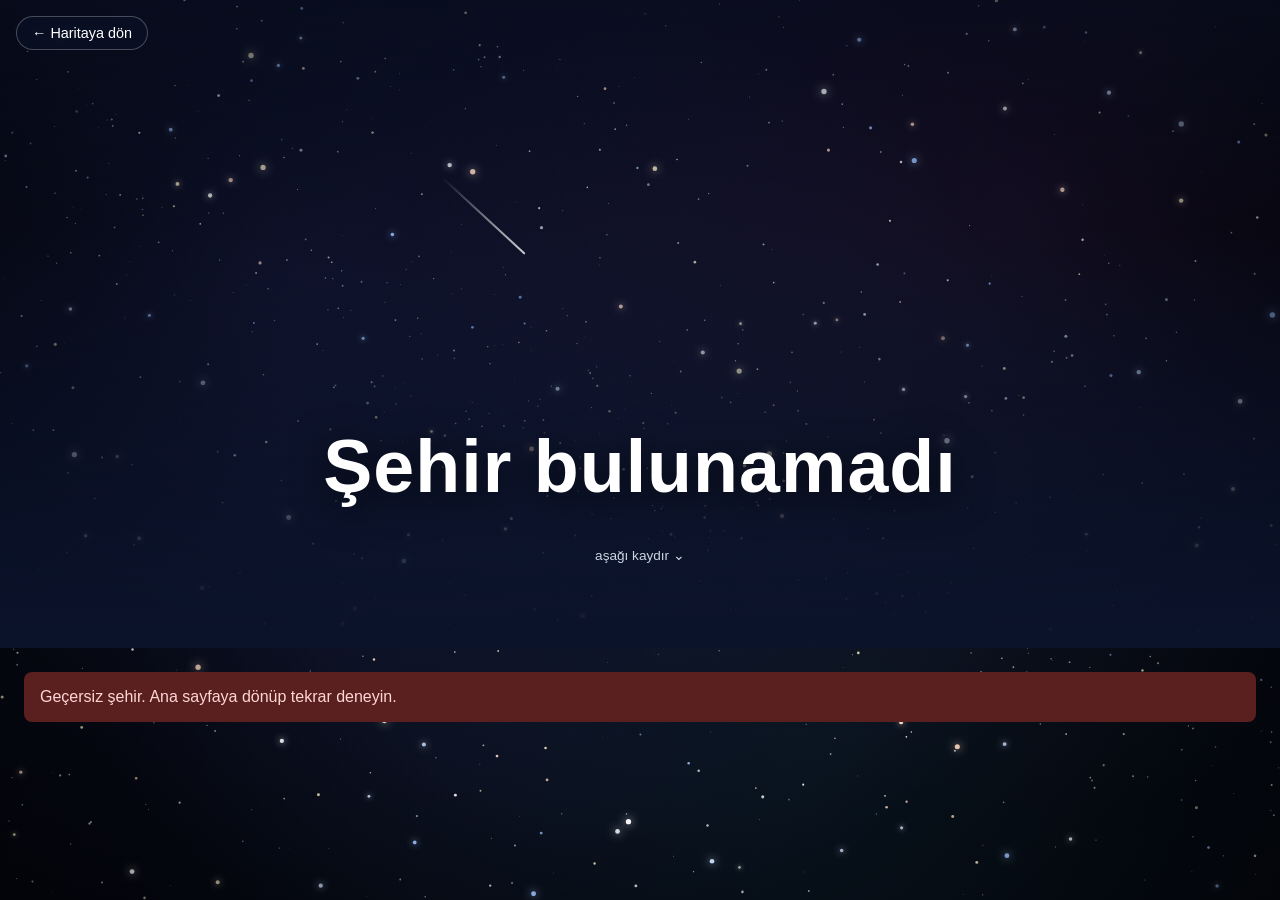
<file: city.html>
<!DOCTYPE html>
<html lang="tr">
<head>
  <meta charset="UTF-8">
  <meta name="viewport" content="width=device-width, initial-scale=1, viewport-fit=cover">
  <title>Şehir Detayı - Avrupa Gezi</title>
  <link rel="stylesheet" href="style.css?v=19">
</head>
<body>
  <a href="index.html" class="back-link" onclick="try{sessionStorage.setItem('avrupa_return_map','1')}catch(e){}">&larr; Haritaya dön</a>

  <section class="hero" id="hero">
    <div class="hero-bg" id="hero-bg"></div>
    <div class="hero-overlay"></div>
    <div class="hero-content" id="hero-content">
      <h1 class="hero-title" id="hero-title"></h1>
      <p class="hero-sub" id="hero-sub"></p>
      <div class="hero-meta" id="hero-meta"></div>
      <button class="ss-launch" id="ss-launch" hidden>▶ Slayt gösterisi</button>
      <span class="hero-scroll-hint">aşağı kaydır ⌄</span>
    </div>
  </section>

  <main id="photo-grid" class="photo-sections"></main>

  <script src="background.js?v=9"></script>
  <script src="cities.js?v=6"></script>
  <script src="visited.js?v=2"></script>
  <script src="guides.js?v=1"></script>
  <script src="lib.js?v=7"></script>
  <script src="photos.js?v=6"></script>
  <script src="detail.js?v=15"></script>
</body>
</html>
</file>
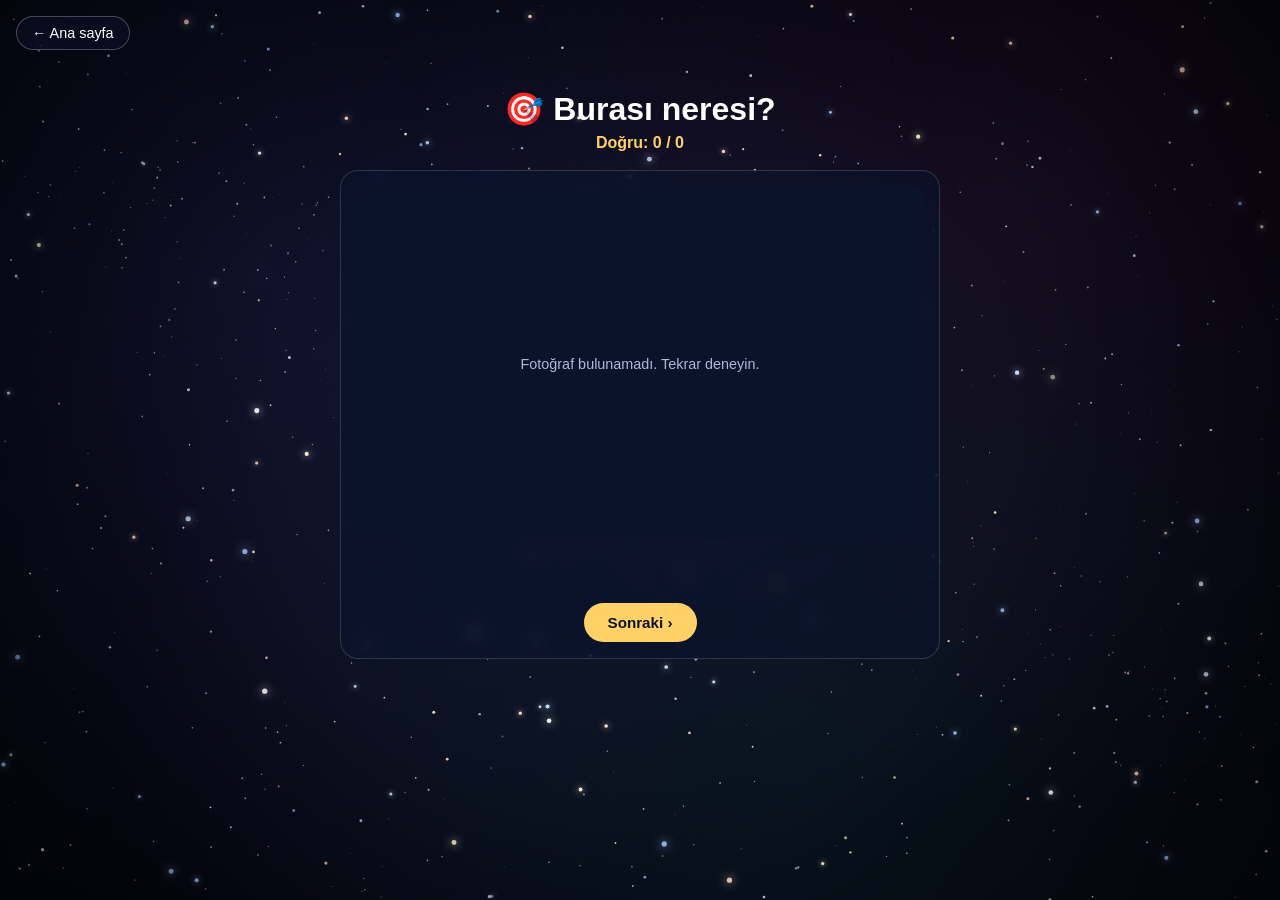
<file: quiz.html>
<!DOCTYPE html>
<html lang="tr">
<head>
  <meta charset="UTF-8">
  <meta name="viewport" content="width=device-width, initial-scale=1, viewport-fit=cover">
  <title>Burası Neresi? - Avrupa Gezi</title>
  <link rel="stylesheet" href="style.css?v=19">
</head>
<body>
  <a href="index.html" class="back-link">&larr; Ana sayfa</a>

  <main class="quiz-wrap">
    <h1 class="quiz-title">🎯 Burası neresi?</h1>
    <p class="quiz-score" id="quiz-score">Doğru: 0 / 0</p>
    <div class="quiz-card">
      <div class="quiz-photo" id="quiz-photo"></div>
      <div class="quiz-options" id="quiz-options"></div>
      <div class="quiz-feedback" id="quiz-feedback"></div>
      <button class="quiz-next" id="quiz-next" hidden>Sonraki ›</button>
    </div>
  </main>

  <script src="background.js?v=9"></script>
  <script src="cities.js?v=6"></script>
  <script src="visited.js?v=2"></script>
  <script src="lib.js?v=7"></script>
  <script src="photos.js?v=6"></script>
  <script src="quiz.js?v=1"></script>
</body>
</html>
</file>
<file: style.css>
* {
  box-sizing: border-box;
}

body {
  margin: 0;
  font-family: -apple-system, "Segoe UI", Roboto, sans-serif;
  background: #0b132b;
  color: #ffffff;
  position: relative;
}

#bg-canvas {
  position: fixed;
  top: 0;
  left: 0;
  width: 100vw;
  height: 100vh;
  z-index: -1;
  pointer-events: none;
}

.page-header {
  padding: 32px 24px 16px;
  text-align: center;
}

.page-header h1 {
  margin: 0 0 8px;
  font-size: 2rem;
}

.globe-hint {
  margin: 0;
  font-size: 0.9rem;
  color: #c9d6df;
}

body.home-fullscreen {
  overflow: hidden;
  height: 100vh;
}

.overlay-header {
  position: fixed;
  top: 0;
  left: 0;
  width: 100%;
  z-index: 5;
  padding: 24px 24px 40px;
  pointer-events: none;
  background: linear-gradient(to bottom, rgba(11, 19, 43, 0.85), transparent);
}

.globe-container {
  position: fixed;
  inset: 0;
  z-index: 1;
}

.globe-container canvas {
  display: block;
}

.globe-hint {
  animation: hint-pulse 2s ease-in-out infinite;
}

/* Harita moduna geçince büyük başlık pinlerle çakışmasın */
body.map-mode .overlay-header h1 {
  display: none;
}

@keyframes hint-pulse {
  0%, 100% { opacity: 0.65; transform: translateY(0); }
  50% { opacity: 1; transform: translateY(4px); }
}

/* Düz harita üzerindeki ülke/şehir seçim pinleri */
.map-overlay {
  position: fixed;
  inset: 0;
  z-index: 6;
  pointer-events: none;
}

.map-pin {
  position: absolute;
  transform: translate(-50%, -100%);
  display: flex;
  flex-direction: column;
  align-items: center;
  gap: 4px;
  margin: 0;
  padding: 0;
  border: 0;
  background: none;
  font-family: inherit;
  line-height: 1;
  cursor: pointer;
  pointer-events: auto;
}

.map-pin .pin-dot {
  width: 12px;
  height: 12px;
  border-radius: 50%;
  background: #ffd166;
  border: 2px solid #ffffff;
  box-shadow: 0 0 10px rgba(255, 209, 102, 0.85);
  transition: transform 0.15s ease;
}

.map-pin .pin-label {
  font-size: 0.78rem;
  color: #ffffff;
  background: rgba(11, 19, 43, 0.72);
  padding: 2px 9px;
  border-radius: 999px;
  white-space: nowrap;
}

.map-pin.is-country .pin-dot {
  width: 15px;
  height: 15px;
}

/* Pasaporta eklenen şehir/ülke → yeşil nokta (küredeki yeşille uyumlu) */
.map-pin.is-marked .pin-dot {
  background: #5fdd87;
  box-shadow: 0 0 9px rgba(95, 221, 135, 0.9);
}

.map-pin.is-country .pin-label {
  font-weight: 600;
}

.map-pin:hover {
  z-index: 10;
}

.map-pin:hover .pin-dot {
  transform: scale(1.3);
}

.map-back {
  position: fixed;
  top: 20px;
  left: 20px;
  z-index: 8;
  pointer-events: auto;
  padding: 8px 16px;
  font-size: 0.9rem;
  color: #ffffff;
  background: rgba(255, 255, 255, 0.12);
  border: 1px solid rgba(255, 255, 255, 0.5);
  border-radius: 8px;
  cursor: pointer;
  backdrop-filter: blur(6px);
}

.map-back:hover {
  background: rgba(255, 255, 255, 0.22);
}

/* Harita arama kutusu (sağ üst) — yalnızca harita modunda görünür */
.map-search {
  position: fixed;
  top: 16px;
  right: 16px;
  z-index: 30;
  width: 270px;
  max-width: calc(100vw - 32px);
  display: none;
}

body.map-mode .map-search {
  display: block;
}

/* "Beni şaşırt" butonu — yalnızca dünya haritası (harita modu) ekranında */
.surprise-btn {
  position: fixed;
  left: 50%;
  bottom: 26px;
  transform: translateX(-50%);
  z-index: 7;
  display: none;
  padding: 12px 24px;
  font-family: inherit;
  font-size: 0.98rem;
  font-weight: 600;
  color: #0b132b;
  background: linear-gradient(135deg, #ffe08a, #ffd166);
  border: 0;
  border-radius: 999px;
  cursor: pointer;
  box-shadow: 0 8px 26px rgba(255, 209, 102, 0.35), 0 4px 14px rgba(0, 0, 0, 0.4);
  transition: transform 0.15s ease, box-shadow 0.15s ease;
}

.surprise-btn:hover {
  transform: translateX(-50%) translateY(-3px);
  box-shadow: 0 12px 32px rgba(255, 209, 102, 0.5), 0 4px 14px rgba(0, 0, 0, 0.4);
}

.surprise-btn:disabled {
  opacity: 0.85;
  cursor: default;
}

body.map-mode .surprise-btn {
  display: block;
}

body.route-mode .surprise-btn {
  display: none;
}

.map-search input {
  width: 100%;
  padding: 11px 16px;
  font-size: 0.95rem;
  color: #ffffff;
  background: rgba(11, 19, 43, 0.72);
  border: 1px solid rgba(255, 255, 255, 0.3);
  border-radius: 999px;
  outline: none;
  backdrop-filter: blur(8px);
}

.map-search input::placeholder {
  color: #aebbd6;
}

.map-search input:focus {
  border-color: #ffd166;
}

.map-search-results {
  margin-top: 8px;
  background: rgba(11, 19, 43, 0.92);
  border: 1px solid rgba(255, 255, 255, 0.15);
  border-radius: 12px;
  overflow: hidden;
  display: none;
  backdrop-filter: blur(8px);
}

.map-search-results.open {
  display: block;
}

.map-search-item {
  display: flex;
  justify-content: space-between;
  align-items: center;
  gap: 10px;
  width: 100%;
  padding: 10px 14px;
  color: #ffffff;
  background: none;
  border: 0;
  border-bottom: 1px solid rgba(255, 255, 255, 0.07);
  font-family: inherit;
  text-align: left;
  cursor: pointer;
}

.map-search-item:last-child {
  border-bottom: 0;
}

.map-search-item:hover {
  background: rgba(255, 255, 255, 0.1);
}

.msi-name {
  font-size: 0.95rem;
}

.msi-sub {
  font-size: 0.78rem;
  color: #ffd166;
  white-space: nowrap;
}

/* ---------- Harita araç çubuğu + Rota planlayıcı ---------- */
.map-tools {
  position: fixed;
  left: 16px;
  bottom: 16px;
  z-index: 30;
  display: none;
  flex-wrap: wrap;
  gap: 10px;
  max-width: calc(100vw - 32px);
}

body.map-mode .map-tools {
  display: flex;
}

.map-tool-btn {
  padding: 10px 16px;
  font-family: inherit;
  font-size: 0.9rem;
  color: #ffffff;
  background: rgba(11, 19, 43, 0.72);
  border: 1px solid rgba(255, 255, 255, 0.3);
  border-radius: 999px;
  cursor: pointer;
  backdrop-filter: blur(8px);
}

.map-tool-btn:hover {
  background: rgba(255, 255, 255, 0.15);
}

body.route-mode .map-search {
  display: none;
}

.route-svg {
  position: fixed;
  inset: 0;
  z-index: 5; /* pinlerin (overlay z-index 6) altında kalsın */
  pointer-events: none;
}

.route-path {
  fill: none;
  stroke: #ffd166;
  stroke-width: 2.5;
  stroke-dasharray: 7 7;
  stroke-linecap: round;
  filter: drop-shadow(0 0 5px rgba(255, 209, 102, 0.6));
  animation: route-dash 1s linear infinite;
}

@keyframes route-dash {
  to { stroke-dashoffset: -14; }
}

.route-node {
  fill: #ffd166;
}

.route-pin {
  position: absolute;
  transform: translate(-50%, -50%);
  background: none;
  border: 0;
  padding: 0;
  cursor: pointer;
  pointer-events: auto;
}

.rp-dot {
  display: block;
  width: 11px;
  height: 11px;
  border-radius: 50%;
  background: rgba(255, 255, 255, 0.55);
  border: 1px solid rgba(255, 255, 255, 0.85);
  transition: transform 0.15s ease, background 0.15s ease;
}

.route-pin:hover .rp-dot {
  transform: scale(1.45);
  background: #ffffff;
}

.route-pin.in-route .rp-dot {
  background: #ffd166;
  border-color: #ffffff;
  transform: scale(1.3);
}

.rp-num {
  position: absolute;
  top: -9px;
  right: -9px;
  min-width: 17px;
  height: 17px;
  padding: 0 3px;
  font-size: 0.7rem;
  font-weight: 700;
  color: #0b132b;
  background: #ffd166;
  border-radius: 50%;
  display: flex;
  align-items: center;
  justify-content: center;
  opacity: 0;
}

.route-pin.in-route .rp-num {
  opacity: 1;
}

.rp-name {
  position: absolute;
  left: 50%;
  top: 14px;
  transform: translateX(-50%);
  white-space: nowrap;
  font-size: 0.72rem;
  color: #ffffff;
  background: rgba(11, 19, 43, 0.82);
  padding: 1px 7px;
  border-radius: 6px;
  opacity: 0;
  pointer-events: none;
  transition: opacity 0.12s ease;
}

.route-pin:hover .rp-name,
.route-pin.in-route .rp-name {
  opacity: 1;
}

.route-panel {
  position: fixed;
  left: 50%;
  bottom: 18px;
  transform: translateX(-50%);
  z-index: 31;
  width: min(92vw, 680px);
  padding: 12px 16px;
  color: #ffffff;
  background: rgba(11, 19, 43, 0.9);
  border: 1px solid rgba(255, 255, 255, 0.18);
  border-radius: 14px;
  backdrop-filter: blur(10px);
}

.route-head {
  display: flex;
  justify-content: space-between;
  align-items: center;
}

.route-clear {
  font-family: inherit;
  font-size: 0.8rem;
  color: #ffffff;
  background: rgba(255, 255, 255, 0.12);
  border: 1px solid rgba(255, 255, 255, 0.25);
  border-radius: 999px;
  padding: 4px 12px;
  cursor: pointer;
}

.route-clear:hover {
  background: rgba(255, 255, 255, 0.2);
}

.route-hint {
  margin: 8px 0 0;
  font-size: 0.85rem;
  color: #aebbd6;
}

.route-list {
  margin-top: 10px;
  display: flex;
  flex-wrap: wrap;
  align-items: center;
  gap: 6px;
}

.route-step {
  font-size: 0.82rem;
  background: rgba(255, 209, 102, 0.16);
  border: 1px solid rgba(255, 209, 102, 0.4);
  color: #ffe6a8;
  padding: 3px 9px;
  border-radius: 999px;
}

.route-arrow {
  color: #ffd166;
  font-weight: 700;
}

.route-total {
  margin-top: 10px;
  font-size: 0.95rem;
  font-weight: 600;
  color: #ffd166;
}

/* ---------- Şehir kıyaslama modalı ---------- */
.compare-overlay {
  position: fixed;
  inset: 0;
  z-index: 55;
  display: flex;
  align-items: center;
  justify-content: center;
  padding: 20px;
  background: rgba(4, 6, 15, 0.8);
  backdrop-filter: blur(4px);
}

.compare-box {
  width: min(94vw, 640px);
  max-height: 88vh;
  overflow-y: auto;
  padding: 20px 22px;
  color: #ffffff;
  background: rgba(11, 19, 43, 0.96);
  border: 1px solid rgba(255, 255, 255, 0.18);
  border-radius: 16px;
}

.compare-header {
  display: flex;
  justify-content: space-between;
  align-items: center;
}

.compare-header strong {
  font-size: 1.15rem;
}

.compare-close {
  width: 36px;
  height: 36px;
  border-radius: 50%;
  border: 1px solid rgba(255, 255, 255, 0.25);
  background: rgba(255, 255, 255, 0.08);
  color: #ffffff;
  cursor: pointer;
  font-size: 0.9rem;
}

.compare-close:hover {
  background: rgba(255, 255, 255, 0.2);
}

.compare-selects {
  display: flex;
  align-items: center;
  gap: 12px;
  margin: 18px 0 8px;
}

.compare-sel {
  flex: 1;
  min-width: 0;
  padding: 9px 12px;
  font-family: inherit;
  font-size: 0.9rem;
  color: #ffffff;
  background: rgba(255, 255, 255, 0.08);
  border: 1px solid rgba(255, 255, 255, 0.25);
  border-radius: 10px;
}

.compare-sel option {
  color: #111111;
}

.compare-vs {
  font-weight: 700;
  color: #ffd166;
}

.cmp-distance {
  text-align: center;
  margin: 16px 0 6px;
  font-size: 0.95rem;
  color: #dbe6ff;
}

.cmp-heads {
  display: flex;
  margin-top: 10px;
}

.cmp-head {
  flex: 1;
  text-align: center;
}

.cmp-city {
  font-size: 1.05rem;
  font-weight: 700;
}

.cmp-a-col .cmp-city {
  color: #ffd166;
}

.cmp-b-col .cmp-city {
  color: #5bd6c4;
}

.cmp-sub {
  font-size: 0.8rem;
  color: #aebbd6;
}

.cmp-row {
  display: grid;
  grid-template-columns: 1fr auto 1fr;
  align-items: center;
  gap: 10px;
  margin-top: 8px;
}

.cmp-cat {
  min-width: 120px;
  text-align: center;
  font-size: 0.72rem;
  color: #c7d3ec;
}

.cmp-bar-wrap {
  display: flex;
  align-items: center;
  gap: 6px;
  height: 14px;
}

.cmp-left {
  justify-content: flex-end;
}

.cmp-right {
  justify-content: flex-start;
}

.cmp-bar {
  display: block;
  height: 10px;
  border-radius: 5px;
}

.cmp-bar-a {
  background: #ffd166;
}

.cmp-bar-b {
  background: #5bd6c4;
}

.cmp-count {
  min-width: 10px;
  font-size: 0.78rem;
  color: #ffffff;
}

/* ---------- Pasaport & damga koleksiyonu ---------- */
.passport-overlay {
  position: fixed;
  inset: 0;
  z-index: 55;
  display: flex;
  align-items: center;
  justify-content: center;
  padding: 20px;
  background: rgba(4, 6, 15, 0.8);
  backdrop-filter: blur(4px);
}

.passport-box {
  width: min(94vw, 680px);
  max-height: 88vh;
  overflow-y: auto;
  padding: 20px 22px;
  color: #ffffff;
  background: rgba(11, 19, 43, 0.96);
  border: 1px solid rgba(255, 255, 255, 0.18);
  border-radius: 16px;
}

.passport-header {
  display: flex;
  justify-content: space-between;
  align-items: center;
}

.passport-header strong {
  font-size: 1.15rem;
}

.passport-close {
  width: 36px;
  height: 36px;
  border-radius: 50%;
  border: 1px solid rgba(255, 255, 255, 0.25);
  background: rgba(255, 255, 255, 0.08);
  color: #ffffff;
  cursor: pointer;
  font-size: 0.9rem;
}

.passport-close:hover {
  background: rgba(255, 255, 255, 0.2);
}

.passport-progress {
  margin-top: 14px;
  font-size: 0.95rem;
  color: #dbe6ff;
}

.passport-bar {
  margin-top: 8px;
  height: 8px;
  border-radius: 999px;
  background: rgba(255, 255, 255, 0.12);
  overflow: hidden;
}

.passport-bar span {
  display: block;
  height: 100%;
  background: linear-gradient(90deg, #5bd6c4, #ffd166);
}

.passport-grid {
  margin-top: 16px;
  display: grid;
  grid-template-columns: repeat(auto-fill, minmax(140px, 1fr));
  gap: 10px;
}

.passport-hint {
  margin: 12px 0 0;
  font-size: 0.82rem;
  color: #aebbd6;
}

.stamp {
  display: flex;
  flex-direction: column;
  gap: 2px;
  width: 100%;
  box-sizing: border-box;
  padding: 10px 12px;
  border-radius: 12px;
  text-align: left;
  text-decoration: none;
  font-family: inherit;
  color: #ffffff;
  border: 1px dashed rgba(255, 255, 255, 0.25);
  background: rgba(255, 255, 255, 0.04);
  opacity: 0.55;
  cursor: pointer;
  transition: transform 0.12s ease;
}

.stamp:hover {
  transform: translateY(-2px);
}

.stamp.stamped {
  opacity: 1;
  border-style: solid;
  border-color: rgba(91, 214, 196, 0.6);
  background: rgba(91, 214, 196, 0.12);
}

.stamp-city {
  font-weight: 700;
  font-size: 0.95rem;
}

.stamp-country {
  font-size: 0.75rem;
  color: #aebbd6;
}

.stamp-mark {
  margin-top: 4px;
  font-size: 0.72rem;
  color: #8a97b5;
}

.stamp.stamped .stamp-mark {
  color: #5bd6c4;
  font-weight: 600;
}

/* ---------- Foto-quiz "Burası neresi?" ---------- */
.quiz-wrap {
  max-width: 640px;
  margin: 0 auto;
  padding: 90px 20px 60px;
  text-align: center;
  color: #ffffff;
}

.quiz-title {
  font-size: 2rem;
  margin: 0 0 6px;
}

.quiz-score {
  margin: 0 0 18px;
  color: #ffd166;
  font-weight: 600;
}

.quiz-card {
  padding: 16px;
  background: rgba(11, 19, 43, 0.7);
  border: 1px solid rgba(255, 255, 255, 0.15);
  border-radius: 18px;
  backdrop-filter: blur(8px);
}

.quiz-photo {
  position: relative;
  width: 100%;
  aspect-ratio: 16 / 10;
  border-radius: 12px;
  overflow: hidden;
  background: #0b132b center / cover no-repeat;
  display: flex;
  align-items: center;
  justify-content: center;
}

.quiz-loading {
  color: #aebbd6;
  font-size: 0.9rem;
}

.quiz-options {
  margin-top: 14px;
  display: grid;
  grid-template-columns: 1fr 1fr;
  gap: 10px;
}

.quiz-opt {
  padding: 13px 14px;
  font-family: inherit;
  font-size: 0.92rem;
  color: #ffffff;
  background: rgba(255, 255, 255, 0.08);
  border: 1px solid rgba(255, 255, 255, 0.22);
  border-radius: 12px;
  cursor: pointer;
  transition: background 0.12s ease;
}

.quiz-opt:hover:not(:disabled) {
  background: rgba(255, 255, 255, 0.18);
}

.quiz-opt:disabled {
  cursor: default;
}

.quiz-opt.correct {
  background: rgba(91, 214, 196, 0.25);
  border-color: #5bd6c4;
}

.quiz-opt.wrong {
  background: rgba(255, 107, 107, 0.22);
  border-color: #ff6b6b;
}

.quiz-feedback {
  margin-top: 14px;
  min-height: 22px;
  font-weight: 600;
}

.quiz-feedback.ok {
  color: #5bd6c4;
}

.quiz-feedback.no {
  color: #ff8a8a;
}

.quiz-next {
  margin-top: 12px;
  padding: 11px 24px;
  font-family: inherit;
  font-size: 0.95rem;
  font-weight: 600;
  color: #0b132b;
  background: #ffd166;
  border: 0;
  border-radius: 999px;
  cursor: pointer;
}

.quiz-next:hover {
  background: #ffdc8a;
}

.back-link {
  position: fixed;
  top: 16px;
  left: 16px;
  z-index: 20;
  padding: 8px 15px;
  color: #ffffff;
  text-decoration: none;
  font-size: 0.9rem;
  background: rgba(11, 19, 43, 0.55);
  border: 1px solid rgba(255, 255, 255, 0.25);
  border-radius: 999px;
  backdrop-filter: blur(6px);
}

.back-link:hover {
  background: rgba(11, 19, 43, 0.8);
}

/* Sinematik hero başlık + parallax */
.hero {
  position: relative;
  height: 72vh;
  min-height: 420px;
  overflow: hidden;
}

.hero-bg {
  position: absolute;
  top: -20%;
  left: 0;
  width: 100%;
  height: 140%;
  background-size: cover;
  background-position: center;
  background-color: #14213d;
  opacity: 0;
  transition: opacity 0.9s ease;
  will-change: transform;
}

.hero-bg.loaded {
  opacity: 1;
}

.weather-fx {
  position: absolute;
  inset: 0;
  pointer-events: none;
}

.hero-overlay {
  position: absolute;
  inset: 0;
  background: linear-gradient(to bottom,
    rgba(11, 19, 43, 0.45) 0%,
    rgba(11, 19, 43, 0.12) 35%,
    rgba(11, 19, 43, 0.8) 82%,
    #0b132b 100%);
}

.hero-content {
  position: absolute;
  left: 0;
  right: 0;
  bottom: 13%;
  padding: 0 24px;
  text-align: center;
  will-change: transform, opacity;
}

.hero-title {
  margin: 0;
  font-size: clamp(2.3rem, 6vw, 4.6rem);
  letter-spacing: 1px;
  text-shadow: 0 6px 36px rgba(0, 0, 0, 0.7);
}

.hero-sub {
  margin: 12px 0 0;
  font-size: 1.05rem;
  color: #dbe6ff;
  text-shadow: 0 2px 14px rgba(0, 0, 0, 0.65);
}

.hero-meta {
  margin-top: 16px;
  display: flex;
  flex-wrap: wrap;
  gap: 10px;
  justify-content: center;
  opacity: 0;
  transform: translateY(6px);
  transition: opacity 0.6s ease, transform 0.6s ease;
}

.hero-meta.is-ready {
  opacity: 1;
  transform: none;
}

.hero-chip {
  display: inline-flex;
  align-items: center;
  gap: 6px;
  padding: 7px 14px;
  font-size: 0.92rem;
  color: #ffffff;
  background: rgba(11, 19, 43, 0.55);
  border: 1px solid rgba(255, 255, 255, 0.22);
  border-radius: 999px;
  backdrop-filter: blur(8px);
  text-shadow: 0 1px 8px rgba(0, 0, 0, 0.5);
}

.hero-clock .clock-time {
  font-variant-numeric: tabular-nums;
  letter-spacing: 0.5px;
}

.ss-launch {
  margin-top: 18px;
  padding: 11px 22px;
  font-family: inherit;
  font-size: 0.95rem;
  font-weight: 600;
  color: #0b132b;
  background: #ffd166;
  border: 0;
  border-radius: 999px;
  cursor: pointer;
  box-shadow: 0 6px 20px rgba(0, 0, 0, 0.4);
  transition: transform 0.15s ease, background 0.15s ease;
}

.ss-launch:hover {
  transform: translateY(-2px);
  background: #ffdc8a;
}

/* Ken Burns tam ekran slayt gösterisi */
.slideshow {
  position: fixed;
  inset: 0;
  z-index: 60;
  background: #04060f;
  overflow: hidden;
}

body.slideshow-open {
  overflow: hidden;
}

.ss-layer {
  position: absolute;
  inset: -2%;
  background-size: cover;
  background-position: center;
  opacity: 0;
  transition: opacity 1.3s ease;
  will-change: transform, opacity;
}

.ss-layer.is-active {
  opacity: 1;
}

.ss-layer.kb0 { animation: kb0 8s linear forwards; }
.ss-layer.kb1 { animation: kb1 8s linear forwards; }
.ss-layer.kb2 { animation: kb2 8s linear forwards; }
.ss-layer.kb3 { animation: kb3 8s linear forwards; }

@keyframes kb0 {
  from { transform: scale(1.05) translate(0, 0); }
  to { transform: scale(1.20) translate(-3%, -2%); }
}
@keyframes kb1 {
  from { transform: scale(1.20) translate(2%, -2%); }
  to { transform: scale(1.05) translate(0, 2%); }
}
@keyframes kb2 {
  from { transform: scale(1.05) translate(-2%, 2%); }
  to { transform: scale(1.22) translate(2%, 0); }
}
@keyframes kb3 {
  from { transform: scale(1.20) translate(2%, 2%); }
  to { transform: scale(1.05) translate(-2%, -2%); }
}

.ss-vignette {
  position: absolute;
  inset: 0;
  pointer-events: none;
  background:
    radial-gradient(120% 90% at 50% 50%, transparent 55%, rgba(0, 0, 0, 0.6) 100%),
    linear-gradient(to top, rgba(0, 0, 0, 0.55), transparent 30%);
}

.ss-caption {
  position: absolute;
  left: 0;
  right: 0;
  bottom: 7%;
  text-align: center;
  font-size: 1.5rem;
  font-weight: 600;
  letter-spacing: 0.5px;
  color: #ffffff;
  text-shadow: 0 2px 18px rgba(0, 0, 0, 0.8);
  pointer-events: none;
}

.ss-controls {
  position: absolute;
  top: 22px;
  right: 22px;
  display: flex;
  gap: 12px;
}

.ss-btn {
  width: 46px;
  height: 46px;
  border-radius: 50%;
  border: 1px solid rgba(255, 255, 255, 0.3);
  background: rgba(11, 19, 43, 0.6);
  color: #ffffff;
  font-size: 1rem;
  cursor: pointer;
  backdrop-filter: blur(8px);
  transition: background 0.15s ease;
}

.ss-btn:hover {
  background: rgba(255, 255, 255, 0.22);
}

.hero-scroll-hint {
  display: inline-block;
  margin-top: 22px;
  font-size: 0.85rem;
  color: #c9d6df;
  animation: hint-pulse 2s ease-in-out infinite;
}

.photo-grid {
  display: grid;
  grid-template-columns: repeat(auto-fill, minmax(280px, 1fr));
  gap: 20px;
  padding: 24px;
}

/* Kategoriye göre gruplanmış yer listesi (şehir detay sayfası) */
.photo-sections {
  padding: 8px 24px 40px;
}

.category-section {
  margin-top: 30px;
}

/* Pratik gezi rehberi kartı */
.guide-card {
  margin-top: 24px;
  padding: 18px 20px;
  background: rgba(11, 19, 43, 0.55);
  border: 1px solid rgba(255, 255, 255, 0.12);
  border-radius: 16px;
}

.guide-title {
  margin: 0 0 14px;
  font-size: 1.2rem;
  color: #ffd166;
}

.guide-grid {
  display: grid;
  grid-template-columns: repeat(auto-fit, minmax(190px, 1fr));
  gap: 14px;
}

.guide-item {
  display: flex;
  flex-direction: column;
  gap: 3px;
  padding: 12px 14px;
  background: rgba(255, 255, 255, 0.05);
  border-radius: 12px;
}

.guide-ico {
  font-size: 1.4rem;
}

.guide-k {
  font-size: 0.75rem;
  color: #aebbd6;
}

.guide-v {
  font-size: 0.98rem;
  font-weight: 600;
  color: #ffffff;
}

.category-title {
  margin: 0 0 14px;
  padding-bottom: 8px;
  font-size: 1.3rem;
  color: #ffd166;
  border-bottom: 1px solid rgba(255, 255, 255, 0.15);
}

.photo-grid-inner {
  display: grid;
  grid-template-columns: repeat(auto-fill, minmax(260px, 1fr));
  gap: 18px;
}

.photo-card {
  background: #1c2541;
  border-radius: 10px;
  overflow: hidden;
}

.photo-card img {
  width: 100%;
  height: 220px;
  object-fit: cover;
  display: block;
}

.photo-card-info {
  padding: 10px 12px;
  display: flex;
  flex-direction: column;
  gap: 4px;
}

.photo-card-place {
  font-size: 1rem;
}

.photo-card-credit {
  font-size: 0.8rem;
  color: #c9d6df;
}

.photo-card-credit a {
  color: #9fd3ff;
}

.photo-card-empty {
  display: flex;
  flex-direction: column;
  align-items: center;
  justify-content: center;
  gap: 8px;
  min-height: 220px;
  padding: 16px;
  text-align: center;
}

.error-message {
  margin: 24px;
  padding: 16px;
  background: #5a1f1f;
  color: #ffd6d6;
  border-radius: 8px;
}

/* Tıklanabilir kart + foto sayısı rozeti */
.photo-card {
  position: relative;
}

.photo-card-clickable {
  cursor: pointer;
  transition: transform 0.15s ease, box-shadow 0.15s ease;
}

.photo-card-clickable:hover {
  transform: translateY(-3px);
  box-shadow: 0 10px 26px rgba(0, 0, 0, 0.45);
}

.photo-count-badge {
  position: absolute;
  top: 10px;
  right: 10px;
  background: rgba(11, 19, 43, 0.82);
  color: #ffffff;
  font-size: 0.72rem;
  padding: 3px 9px;
  border-radius: 999px;
  backdrop-filter: blur(4px);
}

/* Lightbox (tam ekran galeri) */
.lightbox {
  position: fixed;
  inset: 0;
  z-index: 50;
  display: flex;
  align-items: center;
  justify-content: center;
  background: rgba(5, 8, 20, 0.93);
  backdrop-filter: blur(5px);
}

.lightbox[hidden] {
  display: none;
}

.lightbox-stage {
  display: flex;
  align-items: center;
  gap: 22px;
  max-width: 94vw;
  max-height: 88vh;
}

.lightbox-figure {
  margin: 0;
  display: flex;
  flex-direction: column;
  align-items: center;
  gap: 12px;
  min-width: 0;
}

.lightbox-img {
  max-width: min(62vw, 1000px);
  max-height: 80vh;
  object-fit: contain;
  border-radius: 8px;
  box-shadow: 0 12px 48px rgba(0, 0, 0, 0.65);
}

/* Yan bilgi paneli (Vikipedi tarihçe/özellik) */
.lightbox-info {
  flex: 0 0 340px;
  max-width: 360px;
  max-height: 80vh;
  overflow-y: auto;
  padding: 20px 22px;
  color: #e8eefc;
  background: rgba(18, 26, 50, 0.62);
  border: 1px solid rgba(255, 255, 255, 0.12);
  border-radius: 12px;
}

.lightbox-info-title {
  margin: 0 0 12px;
  font-size: 1.2rem;
  color: #ffd166;
}

.lightbox-info-body {
  font-size: 0.92rem;
  line-height: 1.6;
}

.lightbox-info-body.is-loading {
  color: #9fb0d0;
  font-style: italic;
}

.lightbox-info-link {
  display: inline-block;
  margin-top: 14px;
  color: #9fd3ff;
  text-decoration: none;
  font-size: 0.9rem;
}

.lightbox-info-link:hover {
  text-decoration: underline;
}

.lightbox-caption {
  color: #ffffff;
  font-size: 0.95rem;
  text-align: center;
  max-width: min(62vw, 1000px);
}

@media (max-width: 880px) {
  .lightbox-stage {
    flex-direction: column;
    gap: 12px;
    max-height: 92vh;
    overflow-y: auto;
  }
  .lightbox-img {
    max-width: 92vw;
    max-height: 56vh;
  }
  .lightbox-info {
    flex: none;
    width: 92vw;
    max-width: 92vw;
    max-height: 30vh;
  }
  .lightbox-caption {
    max-width: 92vw;
  }
}

.lightbox-caption strong {
  font-size: 1.05rem;
}

.lightbox-caption a {
  color: #9fd3ff;
}

.lightbox-counter {
  color: #ffd166;
  margin: 0 10px;
}

.lightbox-close {
  position: fixed;
  top: 16px;
  right: 24px;
  background: none;
  border: none;
  color: #ffffff;
  font-size: 2.4rem;
  line-height: 1;
  cursor: pointer;
}

.lightbox-nav {
  position: fixed;
  top: 50%;
  transform: translateY(-50%);
  width: 52px;
  height: 52px;
  border-radius: 50%;
  background: rgba(255, 255, 255, 0.1);
  border: 1px solid rgba(255, 255, 255, 0.4);
  color: #ffffff;
  font-size: 1.5rem;
  cursor: pointer;
}

.lightbox-prev { left: 24px; }
.lightbox-next { right: 24px; }

.lightbox-nav:hover,
.lightbox-close:hover {
  color: #ffd166;
  background: rgba(255, 255, 255, 0.2);
}

body.lightbox-open {
  overflow: hidden;
}

/* Scroll-reveal: görünür olunca alttan belirip kayar */
.reveal {
  opacity: 0;
  transform: translateY(26px);
  transition: opacity 0.6s ease, transform 0.6s ease;
  will-change: opacity, transform;
}

.reveal.is-visible {
  opacity: 1;
  transform: none;
}

@media (prefers-reduced-motion: reduce) {
  .reveal {
    opacity: 1;
    transform: none;
    transition: none;
  }
}

/* Telefon: araç çubuğu/butonları küçült, dokunmatik için sıkıştırma */
@media (max-width: 600px) {
  .map-tool-btn {
    padding: 7px 11px;
    font-size: 0.78rem;
  }
  .map-tools {
    gap: 7px;
  }
  .surprise-btn {
    bottom: 12px;
    padding: 9px 16px;
    font-size: 0.88rem;
  }
  .page-header h1 {
    font-size: 0.85rem;
    line-height: 1.3;
  }
  .overlay-header {
    padding: 12px 12px 28px;
  }
  .route-panel {
    bottom: 12px;
  }

  /* Harita pinleri: dar ekranda etiketler üst üste binmesin diye kompakt */
  .map-pin .pin-label {
    font-size: 0.62rem;
    padding: 1px 5px;
  }
  .map-pin .pin-dot {
    width: 9px;
    height: 9px;
  }
  .map-pin.is-country .pin-dot {
    width: 11px;
    height: 11px;
  }

  /* Üst kısım: arama daralt, ipucu küçült (çakışmayı azalt) */
  .map-search {
    width: 150px;
    top: 12px;
    right: 12px;
  }
  .map-search input {
    padding: 8px 12px;
    font-size: 0.82rem;
  }
  .overlay-header {
    padding: 14px 16px 30px;
  }
  .globe-hint {
    font-size: 0.7rem;
  }
  /* Harita modunda ipucu solda kalsın, sağ üstteki aramayla çakışmasın */
  body.map-mode .globe-hint {
    max-width: 55%;
    text-align: left;
  }
}
</file>
